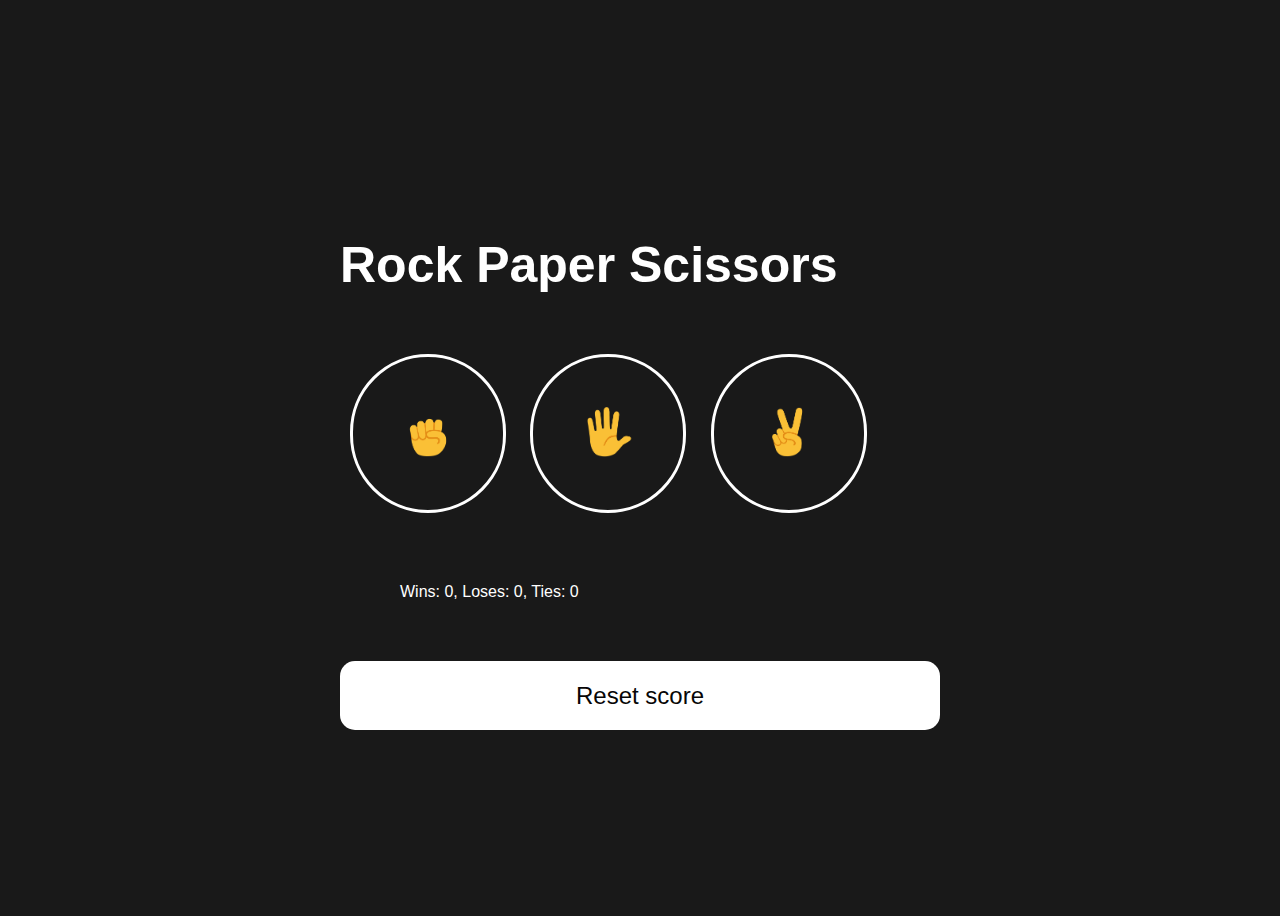
<file: index.html>
<!DOCTYPE html>
<html>

<head>
    <title>rock paper</title>
    <link rel="stylesheet" href="./game.css">
</head>

<body>
    <div class="gameContainer">
        <p class="title">Rock Paper Scissors</p>

        <button class="move-button" onclick="
                playGame('rock');
        "><img class="move-icon" src="./Images/rock-emoji.png"></button>

        <button class="move-button" onclick="
                playGame('paper');
        "><img class="move-icon" src="./Images/paper-emoji.png"></button>

        <button class="move-button" onclick="
            playGame('scissors');
        "><img class="move-icon" src="./Images/scissors-emoji.png"></button>

        <p class="js-moves move">

        </p>

        <p class="js-result result"></p>

        <p class="js-score score"></p>

        <button class="reset" onclick="
            score.wins = 0;
            score.ties = 0;
            score.loses = 0;
            localStorage.removeItem('score');
            updateScoreElement ();
        ">Reset score</button>
    </div>

    <script src="./game.js">
    </script>
</body>

</html>
</file>
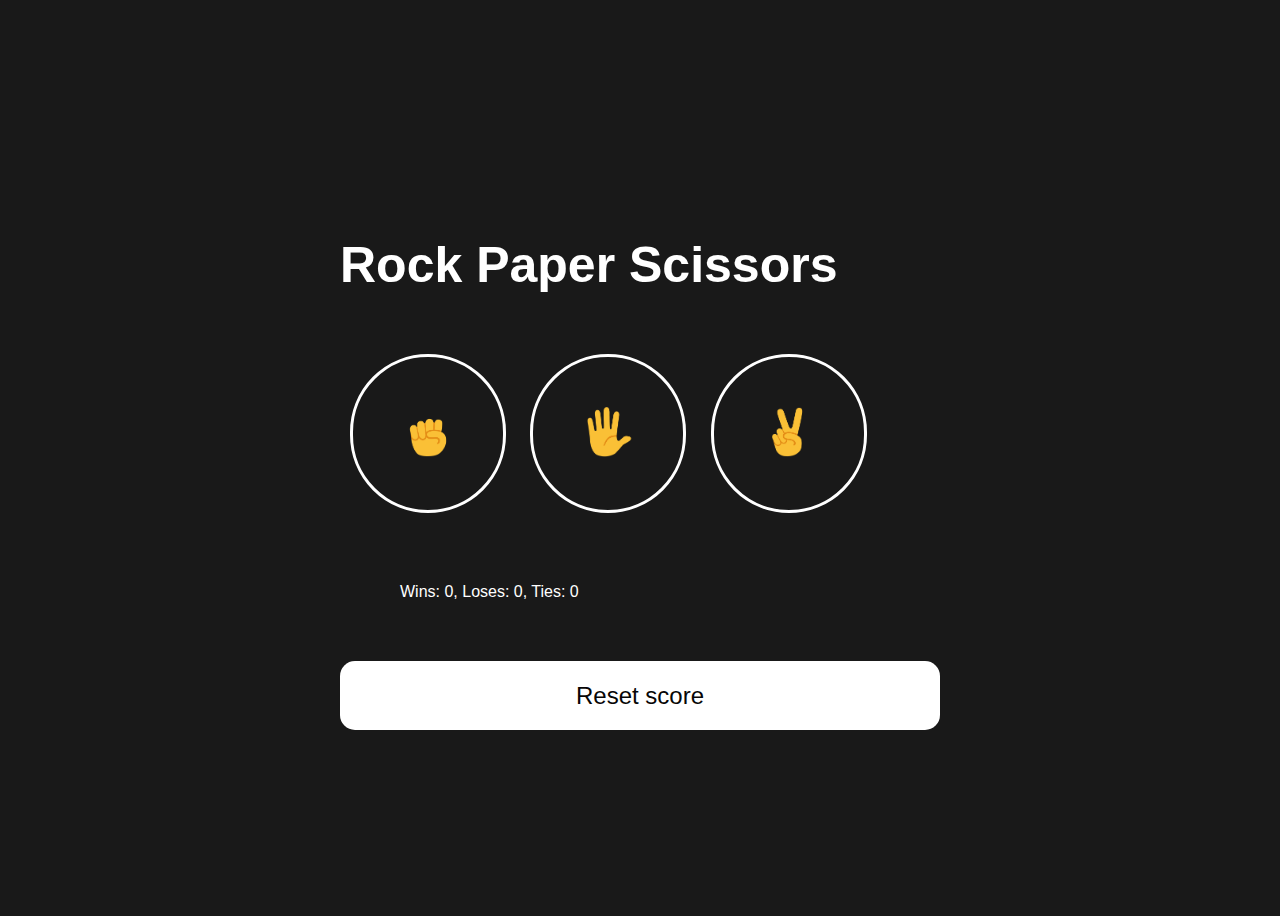
<file: game.html>
<!DOCTYPE html>
<html>

<head>
    <title>rock paper</title>
    <link rel="stylesheet" href="./game.css">
</head>

<body>
    <div class="gameContainer">
        <p class="title">Rock Paper Scissors</p>

        <button class="move-button" onclick="
                playGame('rock');
        "><img class="move-icon" src="./Images/rock-emoji.png"></button>

        <button class="move-button" onclick="
                playGame('paper');
        "><img class="move-icon" src="./Images/paper-emoji.png"></button>

        <button class="move-button" onclick="
            playGame('scissors');
        "><img class="move-icon" src="./Images/scissors-emoji.png"></button>

        <p class="js-moves move">

        </p>

        <p class="js-result result"></p>

        <p class="js-score score"></p>

        <button class="reset" onclick="
            score.wins = 0;
            score.ties = 0;
            score.loses = 0;
            localStorage.removeItem('score');
            updateScoreElement ();
        ">Reset score</button>
    </div>

    <script src="./game.js">
    </script>
</body>

</html>
</file>
<file: game.css>
* {
    box-sizing: border-box;
}

body {
    background-color: rgb(25, 25, 25);
    color: white;
    font-family: Arial, Helvetica, sans-serif;
    display: flex;
    align-items: center;
    justify-content: center;
    min-height: 100vh;

}

.gameContainer {
    text-shadow: 0 0 10px 2px #8a80801a;
    border-radius: 3px;
    overflow: hidden;
    width: 600px;
    align-items: center;
    justify-content: center;
}

.title {
    font-size: 50px;
    font-weight: bold;
}

.move-icon {
    height: 50px;

}

.move-button {
    background-color: transparent;
    border: 3px solid white;
    padding: 50px;
    border-radius: 100px;
    cursor: pointer;
    margin: 10px;
}

.result {
    font-size: 20px;
    font-weight: bold;
    margin: 50px;
}

.score {
    margin: 60px;
}

.reset {
    background-color: white;
    font-size: 15px;
    cursor: pointer;
    display: block;
    width: 100%;
    font-size: 1.5rem;
    padding: 1rem;
    color: rgb(7, 6, 6);
    border: none;
    border-radius: 15px;
    padding: 1.3rem;
}

.reset:hover {
    cursor: pointer;
    background-color: #641d3b;
}
</file>
